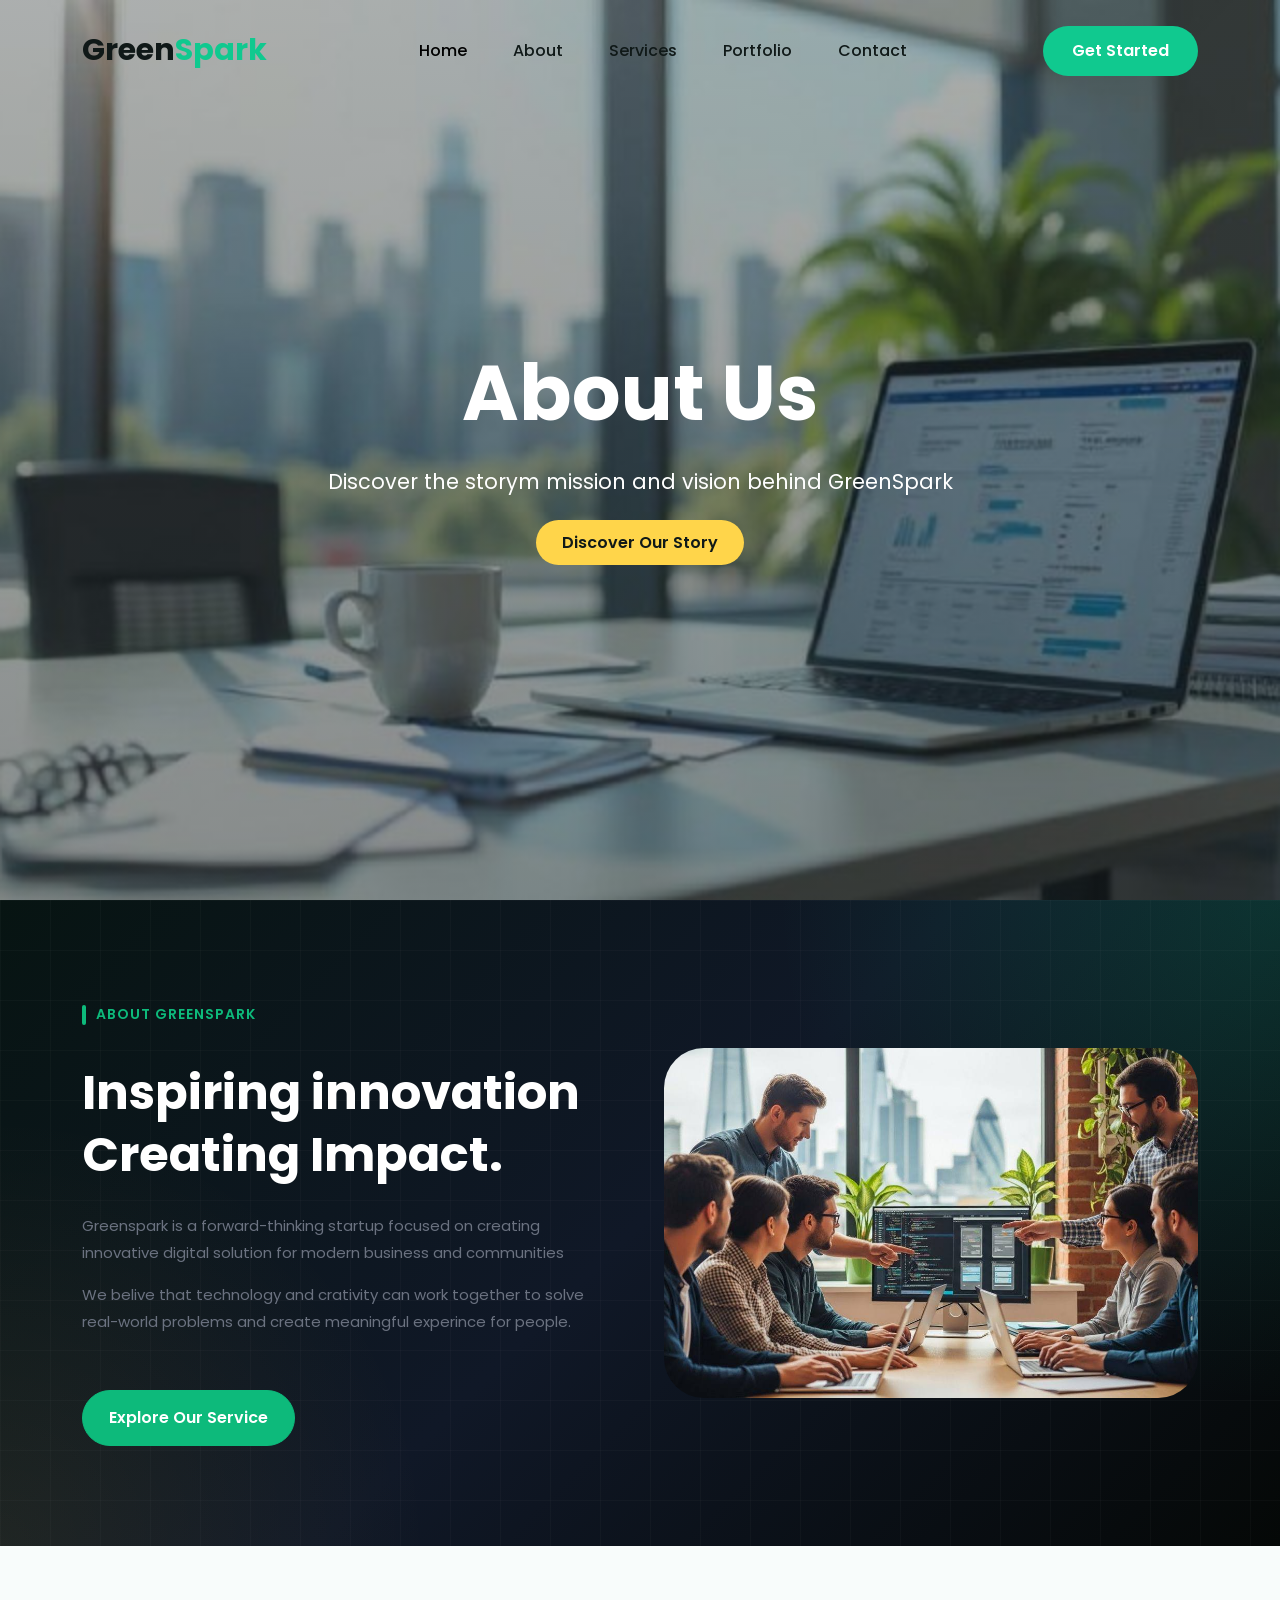
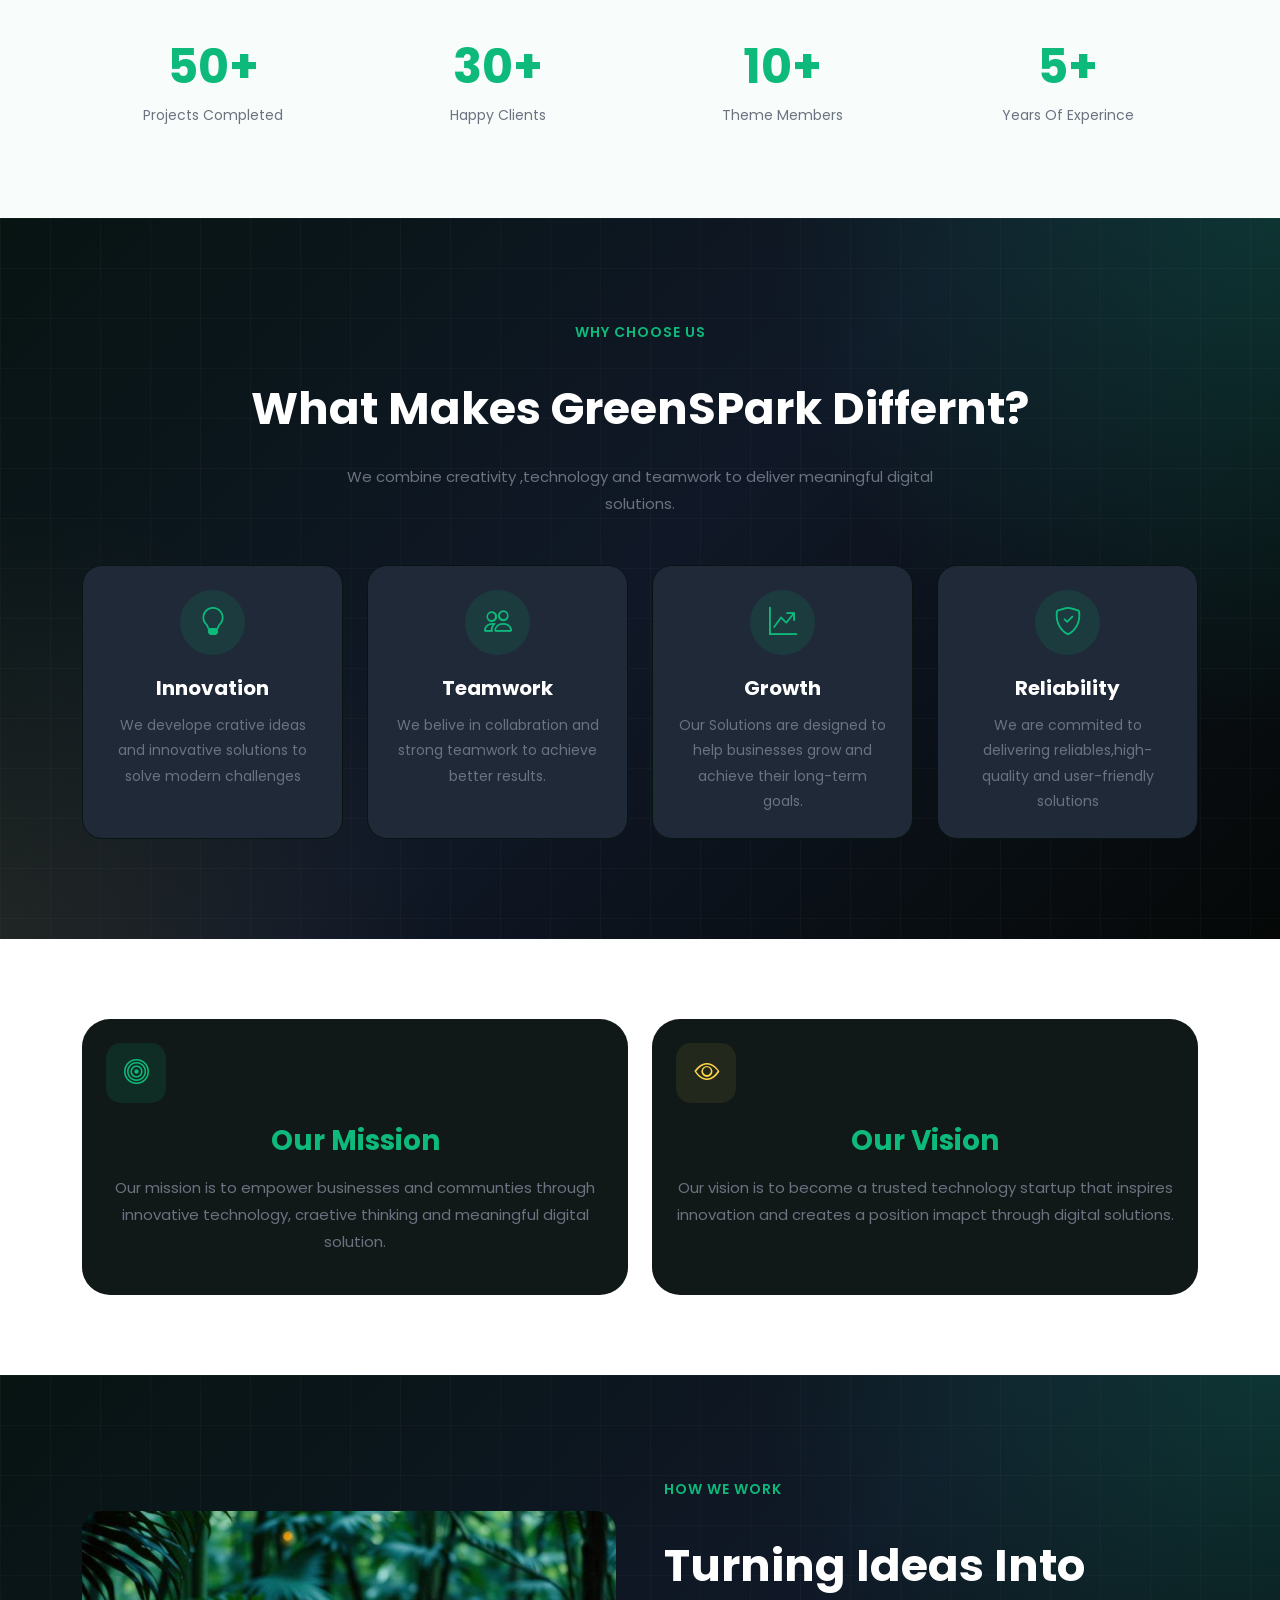
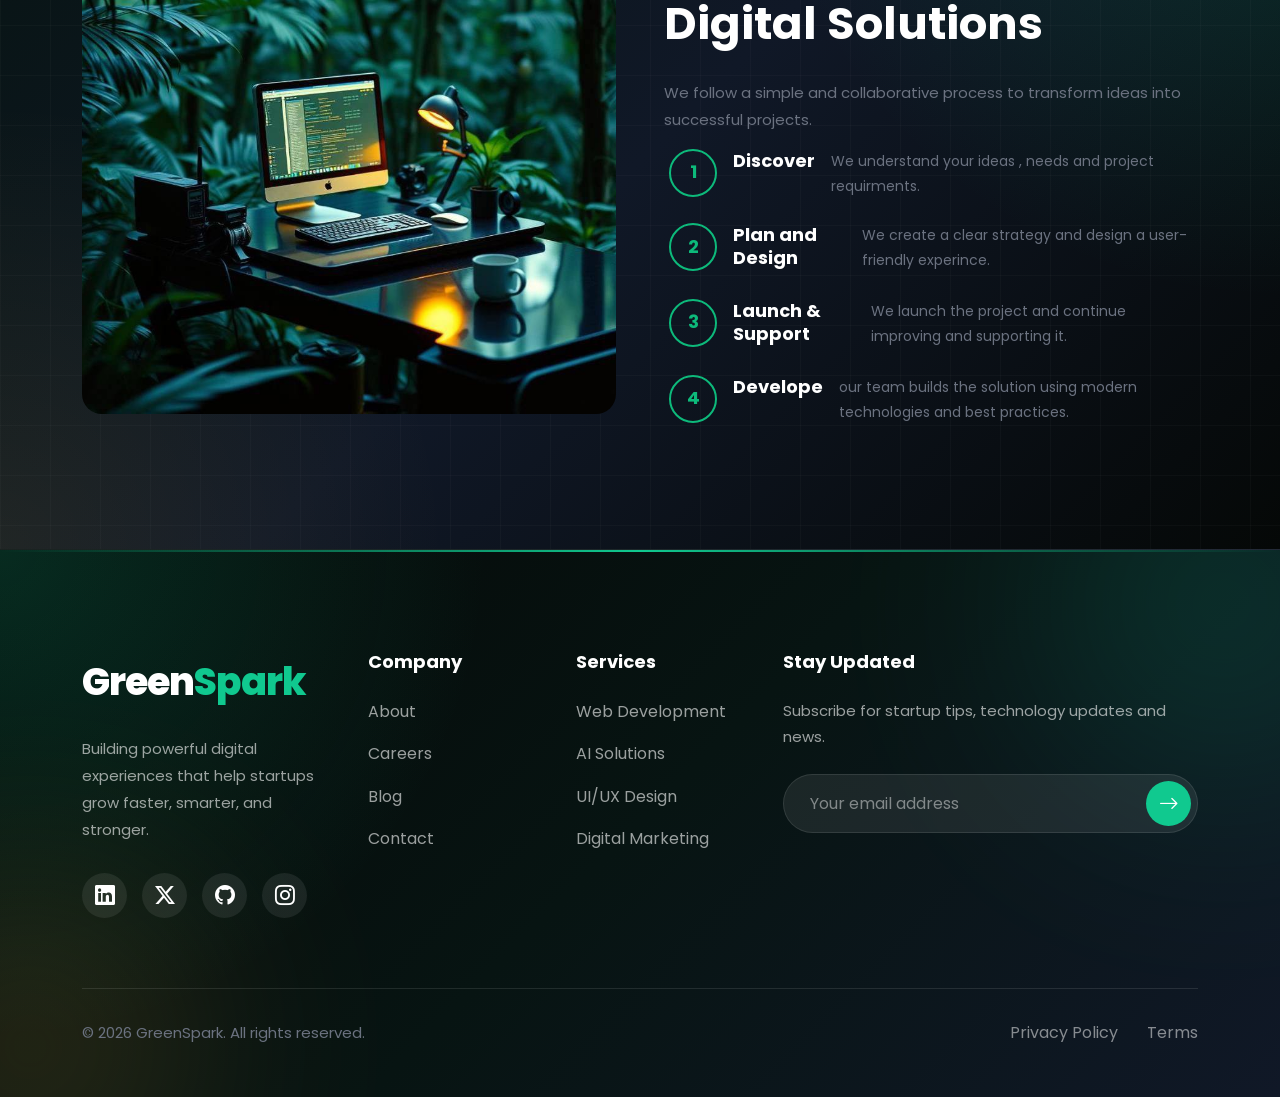
<file: about.html>
<!DOCTYPE html>
<html lang="en">
<head>
    <meta charset="UTF-8">
    <meta name="viewport" content="width=device-width, initial-scale=1.0">
    <title>GreenSpark</title>

    <!-- Bootstrap CSS -->
    <link href="https://cdn.jsdelivr.net/npm/bootstrap@5.3.3/dist/css/bootstrap.min.css" rel="stylesheet" />
    
    <!-- Bootstrap Icons -->
    <link rel="stylesheet" href="https://cdn.jsdelivr.net/npm/bootstrap-icons@1.11.3/font/bootstrap-icons.min.css" />
    
    <!-- Google Font -->
    <link rel="preconnect" href="https://fonts.googleapis.com" />
    <link rel="preconnect" href="https://fonts.gstatic.com" crossorigin />
    
    <link href="https://fonts.googleapis.com/css2?family=Poppins:wght@300;400;500;600;700;800&display=swap"
        rel="stylesheet" />

        <link rel="stylesheet" href="css/style.css" />
        <link rel="stylesheet" href="css/about.css">
</head>
<body>

    <!-- Navbar Start -->
    
    <nav class="navbar navbar-expand-lg fixed-top custom-navbar">
        <div class="container">
            <a class="navbar-brand fw-bold logo" href="#">
                Green<span>Spark</span>
            </a>
    
            <button class="navbar-toggler border-0 shadow-none" type="button" data-bs-toggle="collapse"
                data-bs-target="#navbar">
                <i class="bi bi-list fs-2"></i>
            </button>
    
            <div class="collapse navbar-collapse" id="navbar">
                <ul class="navbar-nav mx-auto">
                    <li class="nav-item">
                        <a class="nav-link active" href="index.html">Home</a>
                    </li>
    
                    <li class="nav-item">
                        <a class="nav-link" href="about.html">About</a>
                    </li>
    
                    <li class="nav-item">
                        <a class="nav-link" href="services.html">Services</a>
                    </li>
    
                    <li class="nav-item">
                        <a class="nav-link" href="portfolio.html">Portfolio</a>
                    </li>
    
                    <li class="nav-item">
                        <a class="nav-link" href="contact.html">Contact</a>
                    </li>
                </ul>
    
                <a href="#" class="btn btn-start"> Get Started </a>
            </div>
        </div>
    </nav>
    <!-- About Hero Section -->
    <section class="about-hero">
        <div class="container text-center">
            <h1>About Us</h1>
            <p>Discover the storym mission and vision behind GreenSpark</p>
            <a href="#" class="btn-secondary">Discover Our Story</a>
        </div>
    </section>
    
    <!-- About GreenSpark -->
    <section class="about-intro py-5">
        <div class="container">
            <div class="row align-items-center g-5">
                <div class="col-lg-6">
                    <span class="section-label">
                        About GreenSpark
                    </span>
                    <h2>
                        Inspiring innovation Creating Impact.
                    </h2>
                    <p>
                        Greenspark is a forward-thinking startup focused on creating innovative digital solution for
                        modern business and communities
                    </p>
    
                    <p>
                        We belive that technology and crativity can work together to solve real-world problems and
                        create meaningful experince for people.
                    </p>
    
                    <a href="services.html" class="btn btn-primary">
                        Explore Our Service
    
                    </a>
                </div>
                <div class="col-lg-6 about-image">
                    <img src="images/about-img.jfif" alt="GreenSpark theme working together" class="img-fluid">
                </div>
    
            </div>
        </div>
    </section>
    
    <!-- Statistics Section -->
    <section class="statistics py-5">
        <div class="container">
            <div class="row text-center g-4">
    
                <!-- Statistics 1 -->
                <div class="col-6 col-lg-3">
                    <div class="stat-item">
                        <h3>
                            50+
                        </h3>
                        <p>
                            Projects Completed
                        </p>
                    </div>
                </div>
    
                <!-- Statistics 2 -->
    
                <div class="col-6 col-lg-3">
                    <div class="stat-item">
                        <h3>
                            30+
                        </h3>
                        <p>
                            Happy Clients
                        </p>
                    </div>
                </div>
    
                <!-- Statistics 3 -->
    
                <div class="col-6 col-lg-3">
                    <div class="stat-item">
                        <h3>
                            10+
                        </h3>
                        <p>
                            Theme Members
                        </p>
                    </div>
                </div>
    
                <!-- Statistics 4 -->
    
                <div class="col-6 col-lg-3">
                    <div class="stat-item">
                        <h3>
                            5+
                        </h3>
                        <p>
                            Years Of Experince
                        </p>
                    </div>
                </div>
    
            </div>
    </section>
    
    <!-- Why Choose us  -->
    
    <section class="why-choose-us py-5">
        <div class="container">
            <div class="text-center mb-5">
                <span class="section-label">
                    Why Choose Us
                </span>
                <h2>
                    What Makes GreenSPark Differnt?
                </h2>
    
                <p>
                    We combine creativity ,technology and teamwork to deliver meaningful digital solutions.
                </p>
    
            </div>
    
            <div class="row g-4">
    
                <!-- Feature 1 -->
                <div class="col-md-6 col-lg-3">
                    <div class="feature-card text-center p-4 h-100">
                        <div class="feature-icon">
                            <i class="bi bi-lightbulb"></i>
                        </div>
                        <h4>
                            Innovation
                        </h4>
                        <p>
                            We develope crative ideas and innovative solutions to solve modern challenges
                        </p>
    
                    </div>
    
                </div>
    
                <!-- Feature 2 -->
                <div class="col-md-6 col-lg-3">
                    <div class="feature-card text-center p-4 h-100">
                        <div class="feature-icon">
                            <i class="bi bi-people"></i>
                        </div>
                        <h4>
                            Teamwork
                        </h4>
                        <p>
                            We belive in collabration and strong teamwork to achieve better results.
                        </p>
    
                    </div>
    
                </div>
    
                <!-- Feature 3 -->
                <div class="col-md-6 col-lg-3">
                    <div class="feature-card text-center p-4 h-100">
                        <div class="feature-icon">
                            <i class="bi bi-graph-up-arrow"></i>
                        </div>
                        <h4>
                            Growth
                        </h4>
                        <p>
                            Our Solutions are designed to help businesses grow and achieve their long-term goals.
                        </p>
    
                    </div>
    
                </div>
    
                <!-- Feature 4 -->
                <div class="col-md-6 col-lg-3">
                    <div class="feature-card text-center p-4 h-100">
                        <div class="feature-icon">
                            <i class="bi bi-shield-check"></i>
                        </div>
                        <h4>
                            Reliability
                        </h4>
                        <p>
                            We are commited to delivering reliables,high-quality and user-friendly solutions
                        </p>
    
                    </div>
    
                </div>
    
            </div>
        </div>
    
    </section>
    
    <!-- Mission & Vission -->
    
    <section class="mission-vision py-5">
        <div class="container">
            <div class="row g-4">
    
                <!-- mission -->
    
                <div class="col-md-6">
                    <div class="mission-card p-4 h-100">
                        <div class="section-icon">
                            <i class="bi bi-bullseye"></i>
                        </div>
                        <h3>
                            Our Mission
                        </h3>
                        <p>
                            Our mission is to empower businesses and communties through innovative technology,
                            craetive thinking and meaningful digital solution.
                        </p>
    
                    </div>
                </div>
    
                <!-- vision -->
    
                <div class="col-md-6">
                    <div class="vision-card p-4 h-100">
                        <div class="section-icon">
                            <i class="bi bi-eye"></i>
                        </div>
                        <h3>
                            Our Vision
                        </h3>
                        <p>
                            Our vision is to become a trusted technology startup that inspires innovation and creates a
                            position imapct through digital solutions.
                        </p>
    
                    </div>
                </div>
    
            </div>
        </div>
    
    </section>
    
    <!-- How we work -->
    <section class="how-it-works py-5">
        <div class="container">
            <div class="row align-items-center g-5">
    
                <!-- Image-->
                <div class="col-lg-6">
                    <img src="images/about2.jfif" alt="GreenSPark team working" class="img-fluid">
                </div>
    
                <!-- Steps -->
    
                <div class="col-lg-6">
                    <span class="section-label">
                        How we work
                    </span>
    
                    <h2>
                        Turning Ideas Into Digital Solutions
                    </h2>
    
                    <p>
                        We follow a simple and collaborative process to transform ideas into successful projects.
                    </p>
    
                    <!-- Step 1 -->
    
                    <div class="work-step d-flex gap-3 mb-4">
                        <div class="step-number">
                            1
                        </div>
    
                        <h5>
                            Discover
                        </h5>
    
                        <p>
                            We understand your ideas , needs and project requirments.
                        </p>
                    </div>
    
                    <!-- Step 2 -->
    
                    <div class="work-step d-flex gap-3 mb-4">
                        <div class="step-number">
                            2
                        </div>
    
                        <h5>
                            Plan and Design
                        </h5>
    
                        <p>
                            We create a clear strategy and design a user-friendly experince.
                        </p>
                    </div>
    
                    <!-- Step 3 -->
    
                    <div class="work-step d-flex gap-3 mb-4">
                        <div class="step-number">
                            3
                        </div>
    
                        <h5>
                            Launch & Support
                        </h5>
    
                        <p>
                            We launch the project and continue improving and supporting it.
                        </p>
                    </div>
    
                    <!-- Step 4 -->
    
                    <div class="work-step d-flex gap-3 mb-4">
                        <div class="step-number">
                            4
                        </div>
    
                        <h5>
                            Develope
                        </h5>
    
                        <p>
                            our team builds the solution using modern technologies and best practices.
                        </p>
                    </div>
    
                </div>
    
            </div>
        </div>
    
    </section>
    <!-- Footer Section   -->
    
    <footer class="footer">
        <!-- Decorative Glow -->
    
        <div class="footer-glow footer-glow-one"></div>
        <div class="footer-glow footer-glow-two"></div>
    
        <div class="container">
            <div class="footer-main">
                <!-- Brand -->
    
                <div class="footer-brand">
                    <a href="#" class="footer-logo"> Green<span>Spark</span> </a>
    
                    <p>
                        Building powerful digital experiences that help startups grow
                        faster, smarter, and stronger.
                    </p>
    
                    <div class="footer-socials">
                        <a href="#">
                            <i class="bi bi-linkedin"></i>
                        </a>
    
                        <a href="#">
                            <i class="bi bi-twitter-x"></i>
                        </a>
    
                        <a href="#">
                            <i class="bi bi-github"></i>
                        </a>
    
                        <a href="#">
                            <i class="bi bi-instagram"></i>
                        </a>
                    </div>
                </div>
    
                <!-- Company -->
    
                <div class="footer-column">
                    <h4>Company</h4>
    
                    <a href="about.html"> About </a>
    
                    <a href="index.html"> Careers </a>
    
                    <a href="portfolio.html"> Blog </a>
    
                    <a href="contact.html"> Contact </a>
                </div>
    
                <!-- Services -->
    
                <div class="footer-column">
                    <h4>Services</h4>
    
                    <a href="#"> Web Development </a>
    
                    <a href="#"> AI Solutions </a>
    
                    <a href="#"> UI/UX Design </a>
    
                    <a href="#"> Digital Marketing </a>
                </div>
    
                <!-- Newsletter -->
    
                <div class="footer-newsletter">
                    <h4>Stay Updated</h4>
    
                    <p>Subscribe for startup tips, technology updates and news.</p>
    
                    <div class="newsletter-box">
                        <input type="email" placeholder="Your email address" />
    
                        <button>
                            <i class="bi bi-arrow-right"></i>
                        </button>
                    </div>
                </div>
            </div>
    
            <!-- Bottom -->
    
            <div class="footer-bottom">
                <p>© 2026 GreenSpark. All rights reserved.</p>
    
                <div>
                    <a href="#"> Privacy Policy </a>
    
                    <a href="#"> Terms </a>
                </div>
            </div>
        </div>
    </footer>
    
    <script src="js/main.js"></script>
    <script src="https://cdn.jsdelivr.net/npm/bootstrap@5.3.3/dist/js/bootstrap.bundle.min.js"></script>

</body>
</html>
</file>
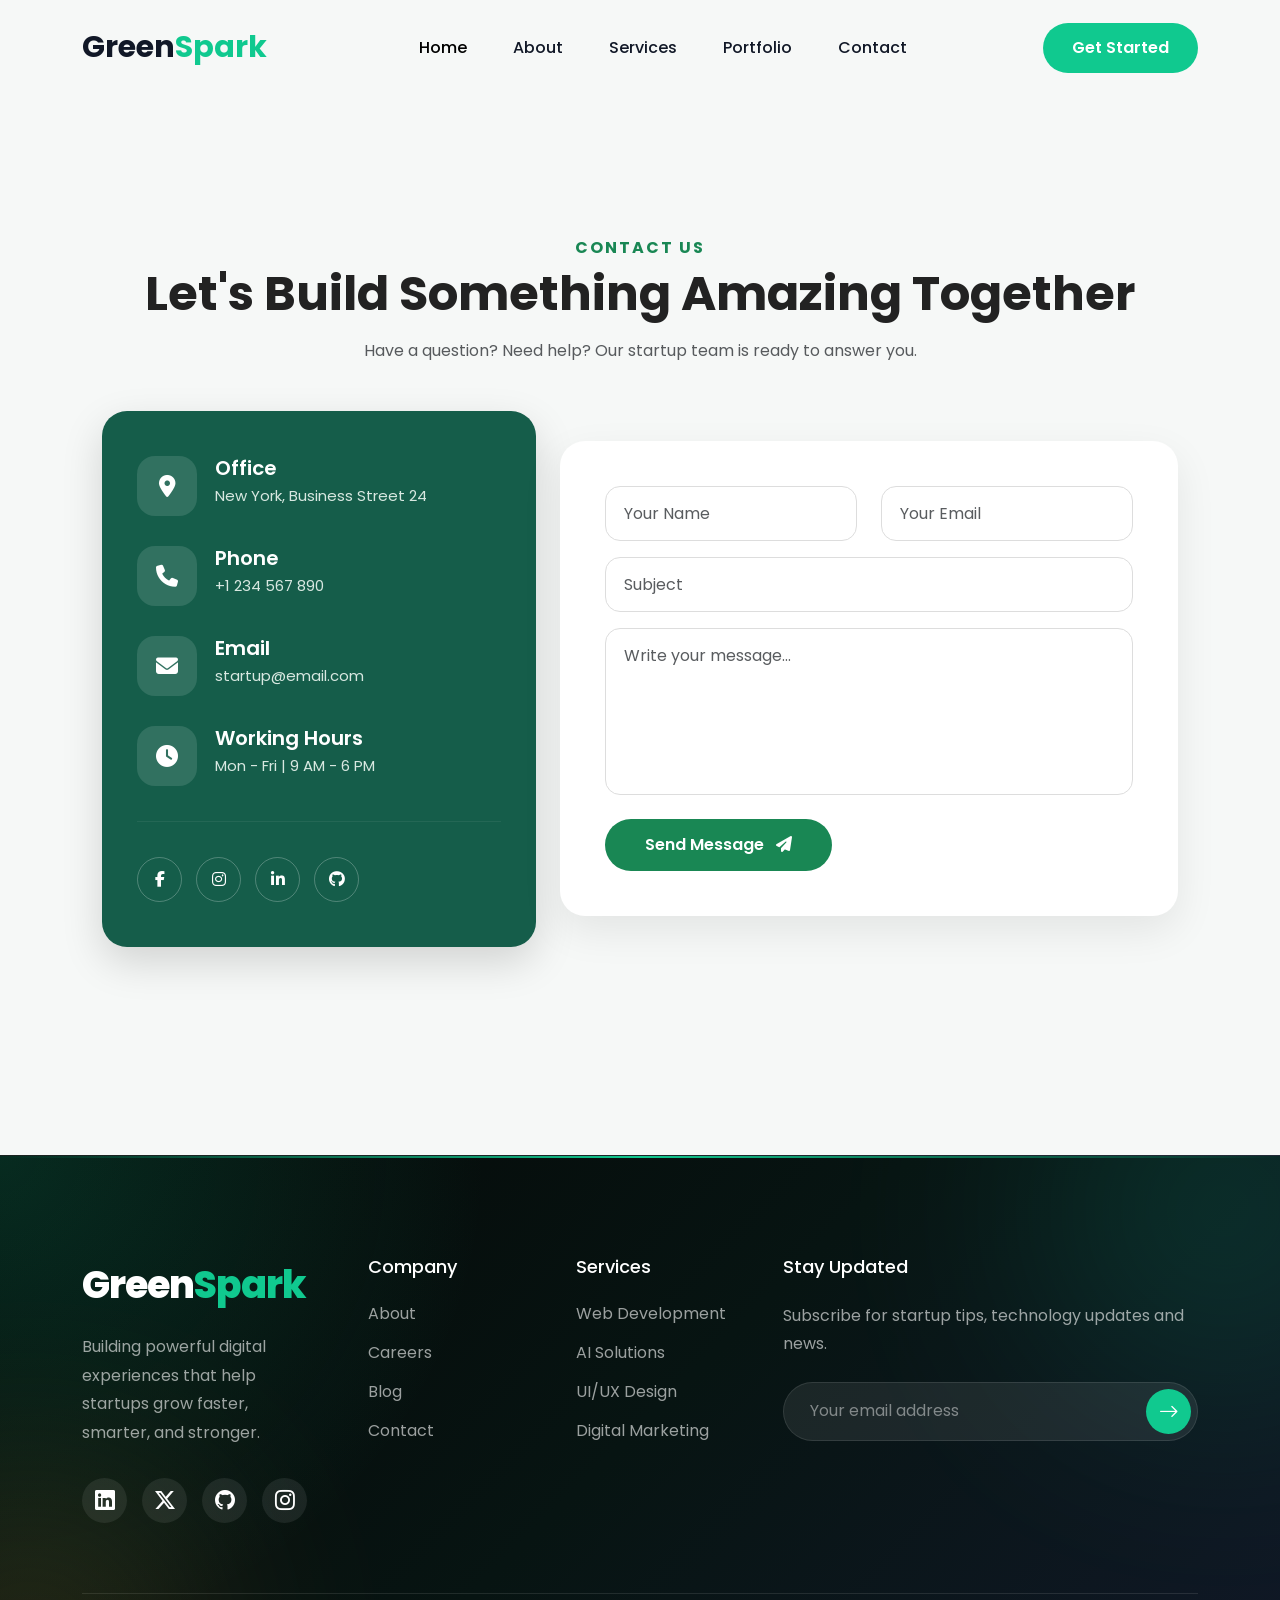
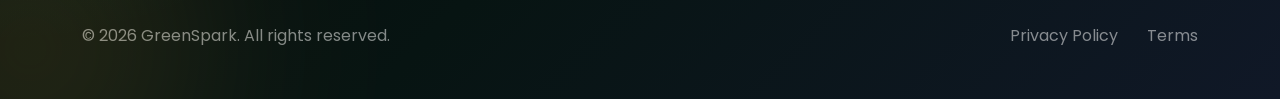
<file: contact.html>
<!DOCTYPE html>
<html lang="en">

<head>
    <meta charset="UTF-8">
    <meta name="viewport" content="width=device-width, initial-scale=1.0">
    <title>GreenSpark</title>

    <!-- Bootstrap Icons -->
    <link rel="stylesheet" href="https://cdn.jsdelivr.net/npm/bootstrap-icons@1.11.3/font/bootstrap-icons.min.css" />
    <!-- Bootstrap -->
    <link href="https://cdn.jsdelivr.net/npm/bootstrap@5.3.3/dist/css/bootstrap.min.css" rel="stylesheet">

    <!-- Font Awesome -->
    <link rel="stylesheet" href="https://cdnjs.cloudflare.com/ajax/libs/font-awesome/6.5.2/css/all.min.css">


    <!-- Google Font -->
    <link rel="preconnect" href="https://fonts.googleapis.com" />
    <link rel="preconnect" href="https://fonts.gstatic.com" crossorigin />

    <link href="https://fonts.googleapis.com/css2?family=Poppins:wght@300;400;500;600;700;800&display=swap"
        rel="stylesheet" />

    <!-- AOS -->
    <link href="https://unpkg.com/aos@2.3.4/dist/aos.css" rel="stylesheet" />

    <link rel="stylesheet" href="css/style.css" />
    <link rel="stylesheet" href="css/" />
    <link rel="stylesheet" href="css/" />
</head>
<style>
    /* Google Font */
    @import url('https://fonts.googleapis.com/css2?family=Poppins:wght@300;400;500;600;700;800&display=swap');

    * {
        margin: 0;
        padding: 0;
        box-sizing: border-box;
        font-family: 'Poppins', sans-serif;
    }

    body {
        background: #f6f8f7;
        padding-top: 30px;
    }

    /* Section */

    .contact-section {
        padding: 90px ;
        margin-top: 10em;
        margin-bottom: 10em;
    }

    /* Left Card */

    .info-card {
        background: #155d4a;
        color: #fff;
        padding: 45px 35px;
        border-radius: 25px;
        height: 100%;
        box-shadow: 0 15px 40px rgba(0, 0, 0, .15);
    }

    .info-box {
        display: flex;
        align-items: flex-start;
        margin-bottom: 30px;
    }

    .icon {
        width: 60px;
        height: 60px;
        border-radius: 18px;
        background: rgba(255, 255, 255, .12);
        display: flex;
        justify-content: center;
        align-items: center;
        font-size: 22px;
        margin-right: 18px;
        transition: .4s;
    }

    .info-box:hover .icon {
        background: #fff;
        color: #155d4a;
        transform: scale(1.1);
    }

    .info-box h5 {
        margin-bottom: 5px;
        font-weight: 600;
    }

    .info-box p {
        margin: 0;
        color: #d8e8e1;
        font-size: 15px;
    }

    /* Social */

    .socials {
        margin-top: 30px;
    }

    .socials a {
        width: 45px;
        height: 45px;
        display: inline-flex;
        justify-content: center;
        align-items: center;
        text-decoration: none;
        color: white;
        border: 1px solid rgba(255, 255, 255, .25);
        border-radius: 50%;
        margin-right: 10px;
        transition: .4s;
    }

    .socials a:hover {
        background: #fff;
        color: #155d4a;
        transform: translateY(-5px);
    }

    /* Right Card */

    .contact-card {
        background: #fff;
        padding: 45px;
        border-radius: 25px;
        box-shadow: 0 15px 40px rgba(0, 0, 0, .08);
    }

    /* Inputs */

    .custom-input {
        height: 55px;
        border-radius: 15px;
        border: 1px solid #ddd;
        padding-left: 18px;
        transition: .3s;
        box-shadow: none;
    }

    textarea.custom-input {
        height: auto;
        resize: none;
        padding-top: 15px;
    }

    .custom-input:focus {
        border-color: #198754;
        box-shadow: 0 0 0 .18rem rgba(25, 135, 84, .15);
    }

    /* Button */

    .send-btn {
        background: #198754;
        color: #fff;
        padding: 14px 40px;
        border-radius: 40px;
        font-weight: 600;
        transition: .35s;
        border: none;
    }

    .send-btn:hover {
        background: #146c43;
        transform: translateY(-3px);
        box-shadow: 0 12px 25px rgba(25, 135, 84, .35);
        color: #fff;
    }

    /* Title */

    h6 {
        letter-spacing: 2px;
    }

    .display-5 {
        color: #222;
    }

    /* Divider */

    hr {
        border-color: rgba(255, 255, 255, .25);
        margin: 35px 0;
    }

    /* Responsive */

    @media(max-width:991px) {

        .info-card {
            margin-bottom: 30px;
        }

        .contact-card {
            padding: 35px;
        }

    }

    @media(max-width:767px) {

        .contact-section {
            padding: 60px 15px;
        }

        .contact-card {
            padding: 25px;
        }

        .info-card {
            padding: 30px 25px;
        }

        .display-5 {
            font-size: 2rem;
        }

        .send-btn {
            width: 100%;
        }

        .info-box {
            flex-direction: row;
        }

    }

    @media(max-width:480px) {

        .display-5 {
            font-size: 1.7rem;
        }

        .icon {
            width: 50px;
            height: 50px;
            font-size: 18px;
        }

        .custom-input {
            height: 50px;
        }

        .socials a {
            width: 40px;
            height: 40px;
        }

    }
</style>

<body>

    <!-- Navbar Start -->

    <nav class="navbar navbar-expand-lg fixed-top custom-navbar">
        <div class="container">
            <a class="navbar-brand fw-bold logo" href="#">
                Green<span>Spark</span>
            </a>

            <button class="navbar-toggler border-0 shadow-none" type="button" data-bs-toggle="collapse"
                data-bs-target="#navbar">
                <i class="bi bi-list fs-2"></i>
            </button>

            <div class="collapse navbar-collapse" id="navbar">
                <ul class="navbar-nav mx-auto">
                    <li class="nav-item">
                        <a class="nav-link active" href="index.html">Home</a>
                    </li>

                    <li class="nav-item">
                        <a class="nav-link" href="about.html">About</a>
                    </li>

                    <li class="nav-item">
                        <a class="nav-link" href="services.html">Services</a>
                    </li>

                    <li class="nav-item">
                        <a class="nav-link" href="portfolio.html">Portfolio</a>
                    </li>

                    <li class="nav-item">
                        <a class="nav-link" href="contact.html">Contact</a>
                    </li>
                </ul>

                <a href="#" class="btn btn-start"> Get Started </a>
            </div>
        </div>
    </nav>



    <section class="contact-section py-5">

        <div class="container">

            <div class="text-center mb-5">

                <h6 class="text-success fw-bold">
                    CONTACT US
                </h6>

                <h2 class="fw-bold display-5">
                    Let's Build Something Amazing Together
                </h2>

                <p class="text-muted mt-3">
                    Have a question? Need help? Our startup team is ready to answer you.
                </p>

            </div>

            <div class="row g-4 align-items-center">

                <!-- Left -->

                <div class="col-lg-5">

                    <div class="info-card">

                        <div class="info-box">

                            <div class="icon">
                                <i class="fa-solid fa-location-dot"></i>
                            </div>

                            <div>
                                <h5>Office</h5>
                                <p>New York, Business Street 24</p>
                            </div>

                        </div>

                        <div class="info-box">

                            <div class="icon">
                                <i class="fa-solid fa-phone"></i>
                            </div>

                            <div>
                                <h5>Phone</h5>
                                <p>+1 234 567 890</p>
                            </div>

                        </div>

                        <div class="info-box">

                            <div class="icon">
                                <i class="fa-solid fa-envelope"></i>
                            </div>

                            <div>
                                <h5>Email</h5>
                                <p>startup@email.com</p>
                            </div>

                        </div>

                        <div class="info-box">

                            <div class="icon">
                                <i class="fa-solid fa-clock"></i>
                            </div>

                            <div>
                                <h5>Working Hours</h5>
                                <p>Mon - Fri | 9 AM - 6 PM</p>
                            </div>

                        </div>

                        <hr>

                        <div class="socials">

                            <a href="#"><i class="fab fa-facebook-f"></i></a>

                            <a href="#"><i class="fab fa-instagram"></i></a>

                            <a href="#"><i class="fab fa-linkedin-in"></i></a>

                            <a href="#"><i class="fab fa-github"></i></a>

                        </div>

                    </div>

                </div>

                <!-- Right -->

                <div class="col-lg-7">

                    <div class="contact-card">

                        <form>

                            <div class="row">

                                <div class="col-md-6 mb-3">

                                    <input type="text" class="form-control custom-input" placeholder="Your Name">

                                </div>

                                <div class="col-md-6 mb-3">

                                    <input type="email" class="form-control custom-input" placeholder="Your Email">

                                </div>

                            </div>

                            <div class="mb-3">

                                <input type="text" class="form-control custom-input" placeholder="Subject">

                            </div>

                            <div class="mb-4">

                                <textarea rows="6" class="form-control custom-input"
                                    placeholder="Write your message..."></textarea>

                            </div>

                            <button class="btn send-btn">

                                Send Message

                                <i class="fa-solid fa-paper-plane ms-2"></i>

                            </button>

                        </form>

                    </div>

                </div>

            </div>

        </div>

    </section>

    <!-- Footer Section   -->

    <footer class="footer">
        <!-- Decorative Glow -->

        <div class="footer-glow footer-glow-one"></div>
        <div class="footer-glow footer-glow-two"></div>

        <div class="container">
            <div class="footer-main">
                <!-- Brand -->

                <div class="footer-brand">
                    <a href="#" class="footer-logo"> Green<span>Spark</span> </a>

                    <p>
                        Building powerful digital experiences that help startups grow
                        faster, smarter, and stronger.
                    </p>

                    <div class="footer-socials">
                        <a href="#">
                            <i class="bi bi-linkedin"></i>
                        </a>

                        <a href="#">
                            <i class="bi bi-twitter-x"></i>
                        </a>

                        <a href="#">
                            <i class="bi bi-github"></i>
                        </a>

                        <a href="#">
                            <i class="bi bi-instagram"></i>
                        </a>
                    </div>
                </div>

                <!-- Company -->

                <div class="footer-column">
                    <h4>Company</h4>

                    <a href="about.html"> About </a>

                    <a href="index.html"> Careers </a>

                    <a href="portfolio.html"> Blog </a>

                    <a href="contact.html"> Contact </a>
                </div>

                <!-- Services -->

                <div class="footer-column">
                    <h4>Services</h4>

                    <a href="#"> Web Development </a>

                    <a href="#"> AI Solutions </a>

                    <a href="#"> UI/UX Design </a>

                    <a href="#"> Digital Marketing </a>
                </div>

                <!-- Newsletter -->

                <div class="footer-newsletter">
                    <h4>Stay Updated</h4>

                    <p>Subscribe for startup tips, technology updates and news.</p>

                    <div class="newsletter-box">
                        <input type="email" placeholder="Your email address" />

                        <button>
                            <i class="bi bi-arrow-right"></i>
                        </button>
                    </div>
                </div>
            </div>

            <!-- Bottom -->

            <div class="footer-bottom">
                <p>© 2026 GreenSpark. All rights reserved.</p>

                <div>
                    <a href="#"> Privacy Policy </a>

                    <a href="#"> Terms </a>
                </div>
            </div>
        </div>
    </footer>

    <script src="https://cdn.jsdelivr.net/npm/bootstrap@5.3.3/dist/js/bootstrap.bundle.min.js"></script>

    <script src="https://unpkg.com/aos@2.3.4/dist/aos.js"></script>

    <script src="js/main.js"></script>

    <script src="https://cdn.jsdelivr.net/npm/bootstrap@5.3.3/dist/js/bootstrap.bundle.min.js"></script>




</body>

</html>
</file>
<file: css/style.css>
:root{

--primary:#0DBA7B;
--primary-dark:#0A8A5A;
--secondary:#FFD54A;

--dark:#101918;

--dark-2:#1F2937;

--light:#F8FCFB;

--white:#FFFFFF;

--text:#6B7280;

--border:#E5E7EB;

--shadow:0 15px 40px rgba(0,0,0,.08);

--radius:20px;

--transition:.35s ease;
--color: rgb(246, 251, 250)


}


*{
margin:0;
padding:0;
box-sizing:border-box;
font-family:'Poppins',sans-serif;
}

:root{

--green:#10C98F;
--yellow:#FFD34E;
--dark:#111827;
--gray:#6B7280;
--light:#F7FBFA;
--white:#fff;
--shadow:0 15px 40px rgba(0,0,0,.08);

}

body{

background:var(--light);

overflow-x:hidden;

}

.custom-navbar{

padding:20px 0;

transition:.4s;

}

.nav-scroll{

background:white;

box-shadow:var(--shadow);

padding:15px 0;

}

.logo{

font-size:30px;

color:var(--dark);

}

.logo span{

color:var(--green);

}

.nav-link{

margin:0 15px;

font-weight:500;

color:var(--dark);

transition:.3s;

}

.nav-link:hover{

color:var(--green);

}

.btn-start{

background:var(--green);

color:white;

padding:12px 28px;

border-radius:50px;

font-weight:600;

}

.btn-start:hover{

background:#0da776;

color:white;

transform:translateY(-3px);

}

.hero{

position:relative;

padding-top:70px;

}

.hero-tag{

display:inline-block;

padding:10px 20px;

background:white;

border-radius:50px;

box-shadow:var(--shadow);

font-size:14px;

font-weight:600;

}

.hero-title{

font-size:65px;

font-weight:800;

line-height:1.2;

color:var(--dark);

}

.hero-title span{

color:var(--green);

}

.hero-text{

font-size:18px;

color:var(--gray);

max-width:520px;

line-height:1.8;

}

.hero-btn{

background:var(--green);

color:white;

padding:15px 35px;

border-radius:50px;

font-weight:600;

margin-right:15px;

}

.hero-btn:hover{

background:#0da776;

color:white;

transform:translateY(-4px);

}

.hero-outline{

border:2px solid var(--green);

padding:15px 30px;

border-radius:50px;

color:var(--green);

font-weight:600;

}

.hero-outline:hover{

background:var(--green);

color:white;

}

.dashboard{

height: 550px;

position:relative;

}

.main-circle{

width:380px;

height:380px;

background:linear-gradient(135deg,#10C98F,#00A86B);

border-radius:50%;

position:absolute;

right:20px;

top:80px;

opacity:.15;
z-index: -1;

}

.card-one{

position:absolute;

top:40px;

left:20px;

background:white;

padding:30px;

border-radius:20px;

box-shadow:var(--shadow);

width:250px;

}

.card-two{

position:absolute;

right:0;

top:220px;

background:white;

padding:30px;

width:220px;

border-radius:20px;

box-shadow:var(--shadow);

text-align:center;

}

.card-three{

position:absolute;

bottom:40px;

left:70px;

background:white;

padding:30px;

border-radius:20px;

width:200px;

box-shadow:var(--shadow);

}

.card-two i{

font-size:40px;

color:var(--green);

margin-bottom:15px;

}

/* ----------   animations  -------- */


.floating{
animation:float1 4s ease-in-out infinite;
}

.floating2{
animation:float2 5s ease-in-out infinite;
}

.floating3{
animation:float3 6s ease-in-out infinite;
}

@keyframes float1{
0%,100%{transform:translateY(0);}
50%{transform:translateY(-20px);}
}

@keyframes float2{
0%,100%{transform:translateY(0);}
50%{transform:translateY(20px);}
}

@keyframes float3{
0%,100%{transform:translateY(0);}
50%{transform:translateY(-15px);}
}


/* ---   Companies  --- */

.company-title{
font-weight:600;
color:var(--gray);
}

.company-wrapper{
overflow:hidden;
}

.company-track{
display:flex;
gap:70px;
animation:scrollLogo 20s linear infinite;
}

.company-track img{
height:40px;
opacity:.7;
transition:.3s;
}

.company-track img:hover{
opacity:1;
transform:scale(1.1);
}

@keyframes scrollLogo{
0%{
transform:translateX(0);
}
100%{
transform:translateX(-50%);
}
}

/* ----   Stats  ---- */

.stats{
padding:80px 0;
}

.stat-card{

background:white;

padding:40px;

text-align:center;

border-radius:20px;

box-shadow:var(--shadow);

transition:.4s;

}

.stat-card:hover{

transform:translateY(-10px);

}

.stat-card h2{

font-size:50px;

color:var(--green);

font-weight:700;

}

.stat-card p{

margin-top:10px;

color:var(--gray);

}

/*  ----  Section Title  ---- */

.section-tag{

display:inline-block;

padding:10px 20px;

background:#eafaf5;

color:var(--green);

border-radius:50px;

font-weight:600;

}

.section-title{

font-size:45px;

font-weight:700;

color:var(--green);

}


/*  --- Why Choose Us -----*/

.why-us{


padding:160px 0;

background:
radial-gradient(circle at top left, rgba(16,201,143,.18), transparent 35%),
radial-gradient(circle at bottom right, rgba(255,213,78,.12), transparent 30%),
linear-gradient(135deg,#071412,#101827,#050807);

position:relative;

overflow:hidden;

}


/* Background glowing circles */

.why-us::before{

content:"";

position:absolute;

width:400px;
height:400px;

background:#10C98F;

filter:blur(150px);

opacity:.15;

top:-150px;
right:-100px;

}


.why-us::after{

content:"";

position:absolute;

width:300px;
height:300px;

background:#FFD34E;

filter:blur(140px);

opacity:.1;

bottom:-100px;
left:-100px;

}



.why-us .section-tag{

background:rgba(16,201,143,.15);

color:#10C98F;

border:1px solid rgba(16,201,143,.3);

}



.why-us .section-title{

color:white;

}



/* Cards */


.why-card{

background:

linear-gradient(
145deg,
rgba(255,255,255,.12),
rgba(255,255,255,.05)
);


border:1px solid rgba(255,255,255,.12);


backdrop-filter:blur(15px);


padding:45px 30px;


border-radius:28px;


text-align:center;


transition:.5s;


height:100%;


position:relative;


overflow:hidden;


}



/* Card glow hover */


.why-card::before{

content:"";

position:absolute;

width:120px;
height:120px;

background:#10C98F;

filter:blur(70px);

opacity:0;

transition:.5s;

top:-50px;
right:-50px;

}



.why-card:hover::before{

opacity:.5;

}



.why-card:hover{

transform:translateY(-15px);

border-color:#10C98F;

box-shadow:

0 25px 60px rgba(16,201,143,.25);

}





.icon-box{

width:75px;

height:75px;

margin:auto;


border-radius:22px;


background:

linear-gradient(
135deg,
#10C98F,
#0b8f67
);


display:flex;

justify-content:center;

align-items:center;


margin-bottom:30px;


box-shadow:

0 10px 30px rgba(16, 201, 143, 0.349);


}



.icon-box i{

color:white;

font-size:32px;

}



.why-card h4{

color:white;

font-weight:700;

margin-bottom:15px;

}



.why-card p{

color:rgba(255,255,255,.65);

line-height:1.8;

}


/*  ----  SVG WAVES   ---- */


.wave{

position:absolute;

left:0;

width:100%;

overflow:hidden;

line-height:0;

z-index:2;

}



.wave svg{

position:relative;

display:block;

width:calc(100% + 1.3px);

height:160px;

}



.wave path{

fill:#F7FBFA;

}



.wave-top,
.wave-bottom{
    position:absolute;
    left:0;
    width:100%;
    line-height:0;
    overflow:hidden;
}

.wave-top{
    top:-1px;
}

.wave-bottom{
    bottom:-1px;
}

.wave-top svg,
.wave-bottom svg{
    display:block;
    width:100%;
    height:130px;
}

.wave-top path,
.wave-bottom path{
    fill:#F8FCFB;
}

/* top wave */

.wave-top{
    position:absolute;
    top:0;
    left:0;
    width:100%;
    height:120px;
    background:#F8FCFB;

    mask:url("data:image/svg+xml,%3Csvg xmlns='http://www.w3.org/2000/svg' viewBox='0 0 1440 120'%3E%3Cpath d='M0,60 C300,120 500,0 720,60 C950,120 1180,0 1440,60 L1440,0 L0,0 Z' fill='black'/%3E%3C/svg%3E")
    center/cover no-repeat;
}


.Butt-Wave{
    padding-bottom: 120px;
}


/* ----  Process Section  ---- */


.process-section{

padding:100px 0;

background: #F8FCFB;

}


.section-description{

max-width:600px;

margin:auto;

color:var(--gray);

line-height:1.8;

}



.process-card{


background:var(--light);

padding:40px 30px;

border-radius:25px;

height:100%;

position:relative;

overflow:hidden;

transition:.4s;

}


.process-card:hover{

transform:translateY(-12px);

background:white;

box-shadow:var(--shadow);

}



.process-number{


position:absolute;

right:25px;

top:20px;

font-size:50px;

font-weight:800;

color:rgba(16,201,143,.15);


}



.process-card i{


font-size:45px;

color:var(--green);

margin-bottom:25px;

display:block;


}



.process-card h4{


font-weight:700;

margin-bottom:15px;


}



.process-card p{


color:var(--gray);

line-height:1.8;


}

.process-card{

animation:fadeUp .8s ease forwards;

}


@keyframes fadeUp{


from{

opacity:0;

transform:translateY(40px);

}


to{

opacity:1;

transform:translateY(0);

}


}

/* --  Startup Growth Features   ---- */

.growth-section{

    position:relative;
    overflow:hidden;

    padding:140px 0;

    background:
    radial-gradient(circle at top right,
    rgba(16,201,143,.18),
    transparent 35%),

    radial-gradient(circle at bottom left,
    rgba(255,211,78,.08),
    transparent 30%),

    linear-gradient(
    135deg,
    #071412,
    #101827,
    #050807);

}

.growth-section{
    background-image:
        linear-gradient(rgba(255,255,255,.025) 1px, transparent 1px),
        linear-gradient(90deg, rgba(255,255,255,.025) 1px, transparent 1px),
        radial-gradient(circle at top right, rgba(16,201,143,.18), transparent 35%),
        radial-gradient(circle at bottom left, rgba(255,211,78,.08), transparent 30%),
        linear-gradient(135deg,#071412,#101827,#050807);

    background-size:
        50px 50px,
        50px 50px,
        auto,
        auto,
        auto;
}


/* Decorative Glow */

.growth-section::before{

    content:"";

    position:absolute;

    width:450px;
    height:450px;

    background:#10C98F;

    border-radius:50%;

    filter:blur(180px);

    opacity:.12;

    top:-150px;
    right:-100px;

}

.growth-section::after{

    content:"";

    position:absolute;

    width:350px;
    height:350px;

    background:#FFD34E;

    border-radius:50%;

    filter:blur(150px);

    opacity:.08;

    bottom:-120px;
    left:-120px;

}


/* Heading */

.section-heading{

    margin-bottom:70px;

}

.section-subtitle{

    color:rgba(255,255,255,.65);

    max-width:700px;

    margin:auto;

    line-height:1.9;

    margin-top:18px;

}


/* ---   Bento Grid   ----- */

.growth-grid{

    display:grid;

    grid-template-columns:
    repeat(3,1fr);

    gap:28px;

}


/* Large Card */

.large{

    grid-column:span 2;

    min-height:330px;

}


/* Wide Card */

.wide{

    grid-column:span 2;

}


/*  ----    Cards  ------   */

.growth-card{

    position:relative;

    overflow:hidden;

    padding:42px;

    border-radius:30px;

    background:

    linear-gradient(
    145deg,
    rgba(255,255,255,.10),
    rgba(255,255,255,.04));

    border:

    1px solid rgba(255,255,255,.08);

    backdrop-filter:blur(16px);

    transition:.45s ease;

}


/* Green Glow */

.growth-card::before{

    content:"";

    position:absolute;

    width:180px;
    height:180px;

    background:#10C98F;

    border-radius:50%;

    filter:blur(80px);

    opacity:0;

    transition:.45s;

    top:-80px;
    right:-80px;

}


/* Border Animation */

.growth-card::after{

    content:"";

    position:absolute;

    inset:0;

    border-radius:30px;

    padding:1px;

    background:

    linear-gradient(
    135deg,
    transparent,
    rgba(16,201,143,.8),
    transparent);

    -webkit-mask:
    linear-gradient(#fff 0 0) content-box,
    linear-gradient(#fff 0 0);

    -webkit-mask-composite:xor;

            mask-composite:exclude;

    opacity:0;

    transition:.45s;

}


/* Hover */

.growth-card:hover{

    transform:

    translateY(-12px);

    box-shadow:

    0 25px 60px rgba(16,201,143,.18);

}

.growth-card:hover::before{

    opacity:.45;

}

.growth-card:hover::after{

    opacity:1;

}


/* ----  Icon   ----- */

.card-icon{

    width:74px;
    height:74px;

    border-radius:22px;

    display:flex;

    align-items:center;

    justify-content:center;

    margin-bottom:30px;

    background:

    linear-gradient(
    135deg,
    #10C98F,
    #087454);

    box-shadow:

    0 15px 35px rgba(16,201,143,.35);

    transition:.45s;

}

.card-icon i{

    color:#fff;

    font-size:34px;

}

.growth-card:hover .card-icon{

    transform:

    rotate(-8deg)
    scale(1.08);

}


/* ---  Typography  ----- */

.growth-card h3{

    color:#fff;

    font-weight:700;

    margin-bottom:18px;

    font-size:1.45rem;

}

.growth-card p{

    color:rgba(255,255,255,.68);

    line-height:1.9;

}


/*  ---- Responsive  ---- */

@media(max-width:991px){

.growth-grid{

grid-template-columns:
repeat(2,1fr);

}

.large,
.wide{

grid-column:span 2;

}

}


@media(max-width:768px){

.growth-grid{

grid-template-columns:1fr;

}

.large,
.wide{

grid-column:span 1;

min-height:auto;

}

.growth-card{

padding:32px;

}

}


/*  ---- Testimonials  ----   */

.testimonials-section{

    position:relative;

    overflow:hidden;

    padding:140px 0;

    background:
    radial-gradient(circle at top left,
    rgba(16,201,143,.15),
    transparent 35%),

    radial-gradient(circle at bottom right,
    rgba(255,211,78,.08),
    transparent 30%),

    linear-gradient(
    135deg,
    #050807,
    #101827,
    #071412);

}

/* Decorative Glow */

.testimonials-section::before{

    content:"";

    position:absolute;

    width:420px;
    height:420px;

    background:#10C98F;

    border-radius:50%;

    filter:blur(180px);

    opacity:.12;

    left:-120px;
    top:-100px;

}

.testimonials-section::after{

    content:"";

    position:absolute;

    width:320px;
    height:320px;

    background:#FFD34E;

    border-radius:50%;

    filter:blur(150px);

    opacity:.08;

    right:-120px;
    bottom:-120px;

}

/* Card */

.testimonial-card{

    position:relative;

    height:100%;

    padding:40px;

    border-radius:30px;

    overflow:hidden;

    backdrop-filter:blur(16px);

    border:1px solid rgba(255,255,255,.08);

    background:

    linear-gradient(
    145deg,
    rgba(255,255,255,.10),
    rgba(255,255,255,.04));

    transition:.45s;

}

/* Featured Card */

.featured{

    transform:scale(1.05);

    border-color:#10C98F;

    box-shadow:
    0 25px 60px rgba(16,201,143,.18);

}

/* Hover */

.testimonial-card:hover{

    transform:translateY(-12px);

    box-shadow:
    0 20px 50px rgba(16,201,143,.20);

}

.featured:hover{

    transform:translateY(-12px) scale(1.05);

}

/* Quote */

.quote-icon{

    width:60px;
    height:60px;

    border-radius:18px;

    display:flex;

    justify-content:center;

    align-items:center;

    margin-bottom:25px;

    background:

    linear-gradient(
    135deg,
    #10C98F,
    #087454);

}

.quote-icon i{

    color:white;

    font-size:28px;

}

/* Stars */

.stars{

    margin-bottom:25px;

}

.stars i{

    color:#FFD34E;

    margin-right:3px;

}

/* Text */

.testimonial-text{

    color:rgba(255,255,255,.70);

    line-height:1.9;

    margin-bottom:35px;

}

/* Client */

.client{

    display:flex;

    align-items:center;

    gap:18px;

}

.client img{

    width:65px;
    height:65px;

    border-radius:50%;

    border:3px solid #10C98F;

    object-fit:cover;

}

.client h5{

    color:white;

    margin:0;

    font-size:18px;

}

.client span{

    color:rgba(255,255,255,.55);

    font-size:14px;

}

/* Responsive */

@media(max-width:991px){

.featured{

    transform:none;

}

.featured:hover{

    transform:translateY(-12px);

}

}


/*   FAQ SECTION   */


.faq-section{

    position:relative;

    padding:170px 0 130px;

    overflow:hidden;

    background:#ffffff;

}



/* Wave    */


.faq-wave{

    position:absolute;

    top:-1px;

    left:0;

    width:100%;

}



.faq-wave svg{

    width:100%;

    height:120px;

    display:block;

}



.faq-wave path{

    fill:#071412;

}





/*  Header    */


.faq-header{

    margin-bottom:70px;

}



.faq-tag{


    display:inline-block;


    padding:8px 22px;


    border-radius:50px;


    background:

    rgba(16,201,143,.12);


    color:#10C98F;


    border:

    1px solid rgba(16,201,143,.25);


    font-weight:700;


}




.faq-header h2{


    margin-top:25px;


    font-size:3rem;


    line-height:1.2;


    font-weight:800;


    color:#071412;


}




.faq-header p{


    max-width:650px;


    margin:20px auto;


    color:#64748b;


    line-height:1.8;


}






/*  FAQ Wrapper  */


.faq-wrapper{


    max-width:900px;


    margin:auto;


}






/*  FAQ Cards    */



.faq-item{


    margin-bottom:22px;


    background:#ffffff;


    border-radius:25px;


    border:

    1px solid #e5e7eb;


    box-shadow:

    0 15px 40px rgba(0,0,0,.06);


    overflow:hidden;


    transition:.4s;


}




.faq-item:hover{


    transform:translateY(-6px);


    border-color:#10C98F;


    box-shadow:

    0 25px 60px rgba(16,201,143,.15);


}







/*   Question   */



.faq-question{


    width:100%;


    border:none;


    background:none;


    padding:30px;


    display:flex;


    justify-content:space-between;


    align-items:center;


    cursor:pointer;


    color:#071412;


    font-size:1.1rem;


    font-weight:700;


}





.faq-question span{


    width:38px;


    height:38px;


    border-radius:50%;


    display:flex;


    justify-content:center;


    align-items:center;


    background:#10C98F;


    color:white;


    font-size:24px;


    transition:.4s;


}




.faq-item:hover .faq-question span{


    transform:rotate(90deg);


}







/*   Answer   */



.faq-answer{


    padding:0 30px 30px;


}



.faq-answer p{


    color:#64748b;


    line-height:1.8;


    margin:0;


}






/*   Floating Green Glow    */


.faq-section::before{


    content:"";


    position:absolute;


    width:400px;


    height:400px;


    border-radius:50%;


    background:#10C98F;


    filter:blur(160px);


    opacity:.10;


    top:200px;


    left:-150px;


}





.faq-section::after{


    content:"";


    position:absolute;


    width:350px;


    height:350px;


    border-radius:50%;


    background:#FFD34E;


    filter:blur(150px);


    opacity:.08;


    bottom:-100px;


    right:-100px;


}





/*   Responsive    */


@media(max-width:768px){


.faq-section{

    padding:120px 0 90px;

}



.faq-header h2{

    font-size:2.2rem;

}



.faq-question{

    padding:22px;

    font-size:1rem;

}



.faq-answer{

    padding:0 22px 25px;

}


}


/* CALL TO ACTION   */


.cta-section{

    position:relative;

    padding:160px 0 130px;

    overflow:hidden;

    background:

    linear-gradient(
    135deg,
    #050807,
    #071412,
    #101827);


}



/*    SVG WAVE    */


.cta-wave{

    position:absolute;

    top:-2px;

    left:0;

    width:100%;

    line-height:0;

}


.cta-wave svg{

    width:100%;

    height:130px;

    display:block;

}


.cta-wave path{

    fill:#ffffff;

}



/*   Glow Background   */


.cta-section::before{


    content:"";


    position:absolute;


    width:500px;

    height:500px;


    background:#10C98F;


    border-radius:50%;


    filter:blur(180px);


    opacity:.18;


    top:50px;

    left:-150px;


}



.cta-section::after{


    content:"";


    position:absolute;


    width:400px;

    height:400px;


    background:#FFD34E;


    border-radius:50%;


    filter:blur(160px);


    opacity:.12;


    right:-100px;

    bottom:-100px;


}




/*   CTA BOX    */


.cta-box{


    position:relative;


    text-align:center;


    padding:90px 40px;


    border-radius:40px;



    background:


    linear-gradient(
    145deg,
    rgba(255,255,255,.12),
    rgba(255,255,255,.04));


    border:

    1px solid rgba(255,255,255,.12);



    backdrop-filter:blur(20px);



    overflow:hidden;


}




/* Animated Glow Inside */


.cta-glow{


    position:absolute;


    width:250px;

    height:250px;


    background:#10C98F;


    border-radius:50%;


    filter:blur(100px);


    opacity:.25;


    top:-100px;

    left:50%;


    transform:translateX(-50%);


    animation:

    ctaFloat 6s infinite alternate;


}



@keyframes ctaFloat{


from{

transform:
translateX(-50%)
translateY(0);

}


to{

transform:
translateX(-50%)
translateY(50px);

}


}




/*   Text    */


.cta-tag{


    display:inline-block;


    padding:8px 20px;


    border-radius:50px;


    color:#10C98F;


    background:

    rgba(16,201,143,.12);



    border:

    1px solid rgba(16,201,143,.3);



    margin-bottom:25px;


}



.cta-box h2{


    color:white;


    font-size:clamp(2.5rem,5vw,4rem);


    font-weight:800;


    line-height:1.15;


}



.cta-box h2 span{


    background:

    linear-gradient(
    90deg,
    #10C98F,
    #FFD34E);


    -webkit-background-clip:text;


    color:transparent;


}



.cta-box p{


    max-width:650px;


    margin:25px auto 45px;


    color:

    rgba(255,255,255,.65);


    line-height:1.8;


    font-size:1.1rem;


}



/*     BUTTONS      */


.cta-buttons{


    display:flex;


    justify-content:center;


    gap:20px;


}



.cta-btn{


    display:flex;


    align-items:center;


    gap:12px;


    padding:16px 35px;


    border-radius:50px;


    background: var(--secondary);


    color:var(--dark);


    text-decoration:none;


    font-weight:700;


    transition:.4s;


    box-shadow:

    0 15px 40px rgba(16,201,143,.35);


}



.cta-btn:hover{


    transform:

    translateY(-5px);


    box-shadow:

    0 25px 60px rgba(16,201,143,.55);


}



.cta-outline{


    padding:16px 35px;


    border-radius:50px;


    border:

    1px solid rgba(255,255,255,.25);


    color:white;


    text-decoration:none;


    transition:.4s;


}



.cta-outline:hover{


    background:white;


    color:#071412;


}



/*      Responsive     */


@media(max-width:768px){


.cta-buttons{

flex-direction:column;

align-items:center;

}


.cta-box{

padding:60px 25px;

}


}


/*    Solutions Section    */


.solutions-section{

position:relative;

padding:140px 0;

overflow:hidden;


background:rgb(248, 252, 251);

}


.solutions-heading{

margin-bottom:80px;

}


.solutions-heading p{

max-width:650px;

margin:25px auto;

color: var(--primary-dark);

line-height: 1.8;

}




/* Layout */


.solutions-wrapper{

display:grid;

grid-template-columns:

1fr 1fr;

gap:70px;

align-items:center;

}




/* LEFT */


.solution-list{

display:flex;

flex-direction:column;

gap:25px;

}



.solution-item{


display:flex;

gap:25px;

padding:25px;


border-radius:25px;


background:

rgba(255,255,255,.05);


border:

1px solid rgba(255,255,255,.1);


transition:.4s;


cursor:pointer;

}



.solution-item:hover,
.solution-item.active{


transform:translateX(10px);


border-color:

#10C98F;


background:

rgba(16,201,143,.08);


box-shadow:

0 20px 50px rgba(16,201,143,.15);


}





.solution-icon{


width:65px;

height:65px;


flex-shrink:0;


display:flex;

align-items:center;

justify-content:center;


border-radius:20px;


background:

linear-gradient(
135deg,
#10C98F,
#087454
);


}



.solution-icon i{

color:white;

font-size:28px;

}



.solution-item h4{

color:var(--secondary);

margin-bottom:10px;

font-weight:700;

}



.solution-item p{

color: var(--text);


line-height:1.7;

margin:0;

}





/* RIGHT DASHBOARD */


.solution-preview{


display:flex;

justify-content:center;

}



.dashboard-card{


width:430px;

height:420px;


padding:30px;


border-radius:35px;


background:

linear-gradient(
145deg,
rgba(255,255,255,.12),
rgba(255,255,255,.04)
);


border:

1px solid rgba(255,255,255,.15);


backdrop-filter:

blur(20px);


box-shadow:

0 30px 80px rgba(0,0,0,.4);


animation:

floatDashboard 5s ease-in-out infinite;


}





.dashboard-header{

display:flex;

gap:10px;

}


.dashboard-header span{

width:12px;

height:12px;

border-radius:50%;

background:#10C98F;

}





.chart-box{


height:200px;


margin-top:40px;


border-radius:25px;


background:

linear-gradient(
180deg,
rgba(16,201,143,.25),
transparent
);


position:relative;

overflow:hidden;

}




.chart-line{

position:absolute;


width:100%;

height:100%;


background:

linear-gradient(
transparent 70%,
rgba(18, 62, 51, 0.4)
);


clip-path:

polygon(
0 80%,
20% 60%,
40% 70%,
60% 35%,
80% 45%,
100% 10%,
100% 100%,
0 100%
);


}





.stats-box{

display:flex;

justify-content:space-between;


margin-top:35px;


}



.stats-box h3{

color:#10C98F;

font-size:35px;

}



.stats-box p{

color:var(--gray);

opacity:.7;

}





@keyframes floatDashboard{


0%,100%{

transform:translateY(0);

}


50%{

transform:translateY(-18px);

}


}





/* Responsive */


@media(max-width:992px){


.solutions-wrapper{

grid-template-columns:1fr;

}


.solution-preview{

margin-top:40px;

}


}




@media(max-width:576px){


.dashboard-card{

width:100%;

height:350px;

}



.solution-item{

padding:20px;

}


}


/* --    Footer   ---   */


.footer{

    position:relative;

    overflow:hidden;

    padding:100px 0 35px;


    background:

    radial-gradient(
    circle at top left,
    rgba(16,201,143,.18),
    transparent 35%),


    linear-gradient(
    135deg,
    #050807,
    #071412,
    #101827);


    border-top:

    1px solid rgba(255,255,255,.08);

}





/* Top glowing line */


.footer::before{

    content:"";

    position:absolute;

    top:0;

    left:0;

    width:100%;

    height:2px;


    background:

    linear-gradient(
    90deg,
    transparent,
    #10C98F,
    transparent);

}




/* Background Glows */


.footer-glow{

    position:absolute;

    border-radius:50%;

    filter:blur(120px);

    opacity:.18;

}


.footer-glow-one{

    width:350px;

    height:350px;

    background:#10C98F;

    right:-120px;

    top:-120px;

}



.footer-glow-two{

    width:300px;

    height:300px;

    background:#FFD34E;

    left:-120px;

    bottom:-100px;

}





/* Main Layout */


.footer-main{


    display:grid;

    grid-template-columns:

    1.5fr
    1fr
    1fr
    1.5fr;


    gap:50px;


    position:relative;

    z-index:2;

}





/* Brand */


.footer-logo{

    text-decoration:none;

    color:white;

    font-size:38px;

    font-weight:800;

    letter-spacing:-1px;

}



.footer-logo span{

    color:#10C98F;

}




.footer-brand p{

    color:

    rgba(255,255,255,.6);

    line-height:1.8;

    margin-top:20px;

    max-width:320px;

}





/* Social */


.footer-socials{

    display:flex;

    gap:15px;

    margin-top:30px;

}


.footer-socials a{


    width:45px;

    height:45px;


    display:flex;

    align-items:center;

    justify-content:center;


    border-radius:50%;


    background:

    rgba(255,255,255,.08);


    color:white;


    font-size:20px;


    transition:.35s;


}




.footer-socials a:hover{

    background:#10C98F;

    transform:

    translateY(-6px);

    box-shadow:

    0 10px 30px rgba(16,201,143,.4);

}





/* Columns */


.footer-column h4,
.footer-newsletter h4{


    color:white;

    font-size:18px;

    margin-bottom:25px;

}



.footer-column a{


    display:block;


    text-decoration:none;


    color:

    rgba(255,255,255,.6);


    margin-bottom:15px;


    transition:.3s;


}



.footer-column a:hover{

    color:#10C98F;

    transform:translateX(5px);

}





/* Newsletter */


.footer-newsletter p{


    color:

    rgba(255,255,255,.6);


    line-height:1.7;

}




.newsletter-box{


    display:flex;


    margin-top:25px;


    padding:6px;


    border-radius:50px;


    background:

    rgba(255,255,255,.08);


    border:

    1px solid rgba(255,255,255,.1);


}



.newsletter-box input{


    flex:1;


    background:none;


    border:none;


    outline:none;


    color:white;


    padding:0 20px;


}



.newsletter-box input::placeholder{

    color:

    rgba(255,255,255,.45);

}



.newsletter-box button{


    width:45px;

    height:45px;


    border:none;


    border-radius:50%;


    background:#10C98F;


    color:white;


    font-size:20px;


    cursor:pointer;


    transition:.3s;

}



.newsletter-box button:hover{


    transform:rotate(45deg);


}





/* Bottom */


.footer-bottom{


    margin-top:70px;


    padding-top:30px;


    border-top:

    1px solid rgba(255,255,255,.1);


    display:flex;


    justify-content:space-between;


    color:

    rgba(255,255,255,.5);


}



.footer-bottom a{


    color:

    rgba(255,255,255,.5);


    text-decoration:none;


    margin-left:25px;


}



.footer-bottom a:hover{

    color:#10C98F;

}







/* Responsive */


@media(max-width:991px){


.footer-main{


grid-template-columns:
repeat(2,1fr);


}


}



@media(max-width:600px){


.footer-main{


grid-template-columns:1fr;


}


.footer-bottom{


flex-direction:column;

gap:20px;


}


}
</file>
<file: css/about.css>
:root {

    /* Brand Colors */
    --primary: #0DBA7B;
    --primary-dark: #0A8A5A;
    --secondary: #FFD54A;

    /* Background Colors */
    --dark: #101918;
    --dark-2: #1F2937;

    /* Light Colors */
    --light: #F8FCFB;
    --white: #FFFFFF;

    /* Text Colors */
    --text: #6B7280;

    /* Border */
    --border: #E5E7EB;

    /* Effects */
    --shadow: 0 15px 40px rgba(0, 0, 0, .08);

    /* Border Radius */
    --radius: 20px;

    /* Transition */
    --transition: .35s ease;

    /* Additional Color */
    --color: rgb(246, 251, 250);
}


    /* GENERAL RESET */

* {
    margin: 0;
    padding: 0;
    box-sizing: border-box;
    font-family:'Poppins',sans-serif;
}


html {
    scroll-behavior: smooth;
}


body {

    background-color: var(--dark);

    color: var(--white);

    line-height: 1.7;

    overflow-x: hidden;
}


img {

    max-width: 100%;

    height: auto;

    display: block;
}


a {

    text-decoration: none;

    transition: var(--transition);
}


p {

    color: var(--text);

    font-size: 15px;

    line-height: 1.8;
}


h1,
h2,
h3,
h4,
h5,
h6 {

    color: var(--white);

    font-weight: 700;

    line-height: 1.3;
}



    /* COMMON SECTION STYLES */

section {

    position: relative;
}


.section-label {

    display: inline-block;

    color: var(--primary);

    font-size: 14px;

    font-weight: 600;

    letter-spacing: 1px;

    text-transform: uppercase;

    margin-bottom: 10px;
}


.container {

    position: relative;

    z-index: 2;
}


/* =====================================================
   4. BUTTONS
===================================================== */

.btn-primary {

    background-color: var(--primary);

    border-color: var(--primary);

    color: var(--white);

    border-radius: 50px;

    padding: 15px 26px;

    font-weight: 600;

    transition: var(--transition);
    margin-top: 40px;
}


.btn-primary:hover {

    background-color: var(--primary-dark);

    border-color: var(--primary-dark);

    color: var(--white);

    transform: translateY(-2px);

    box-shadow:
        0 8px 20px rgba(13, 186, 123, .25);
}


/* Yellow is used very lightly */

.btn-secondary {

    background-color: var(--secondary);

    border-color: var(--secondary);

    color: var(--dark);

    border-radius: 50px;

    font-weight: 600;

    padding: 11px 26px;

    transition: var(--transition);
}


.btn-secondary:hover {

    background-color: #f4c72f;

    border-color: #f4c72f;

    color: var(--dark);

    transform: translateY(-2px);
}


/* About hero */

.about-hero {

    height: 100vh;

    display: flex;

    align-items: center;

    justify-content: center;

    text-align: center;

    position: relative;

    background:

        linear-gradient(
            rgba(16, 25, 24, .35),
            rgba(16, 25, 24, .50)
        ),

        url("../images/about-hero.jfif")

        center / cover no-repeat;

    overflow: hidden;
    
}



.about-hero-overlay {
    min-height: 450px;
    display: flex;
    align-items: center;
    justify-content: center;
    padding: 80px 20px;
    
    background: rgba(0, 0, 0, 0.5);
}

.about-hero h1 {
    color: #fff;
    font-size: clamp(2.5rem, 6vw, 5rem);
    font-weight: 700;
    margin-bottom: 20px;
}

.about-hero p {
    color: #fff;
    font-size: clamp(1rem, 2vw, 1.3rem);
    max-width: 650px;
    margin: 0 auto 30px;
    line-height: 1.7;
}

.hero-badge {
    display: inline-block;
    color: #fff;
    background: rgba(25, 135, 84, 0.9);
    padding: 8px 18px;
    border-radius: 50px;
    font-size: 14px;
    font-weight: 600;
    margin-bottom: 20px;
}

.about-hero .btn {
    padding: 12px 28px;
    border-radius: 50px;
    font-weight: 600;
}


/* About introduction */

.about-intro {

    padding-top: 100px !important;

    padding-bottom: 100px !important;
    background-image:
        linear-gradient(rgba(255,255,255,.025) 1px, transparent 1px),
        linear-gradient(90deg, rgba(255,255,255,.025) 1px, transparent 1px),
        radial-gradient(circle at top right, rgba(16,201,143,.18), transparent 35%),
        radial-gradient(circle at bottom left, rgba(255,211,78,.08), transparent 30%),
        linear-gradient(135deg,#071412,#101827,#050807);

    background-size:
        50px 50px,
        50px 50px,
        auto,
        auto,
        auto;
}


.about-intro .section-label {

    position: relative;

    padding-left: 14px;
}


.about-intro .section-label::before {

    content: "";

    position: absolute;

    left: 0;

    top: 50%;

    transform: translateY(-50%);

    width: 4px;

    height: 20px;

    background-color: var(--primary);

    border-radius: 5px;
}


.about-intro h2 {

    font-size: clamp(2rem, 4vw, 3rem);

    margin: 25px 0;
}


.about-intro p {

    margin-bottom: 15px;

    max-width: 600px;
}


/* About Image */

.about-image {

    position: relative;

    overflow: hidden;

    border-radius: var(--radius);

}


.about-image img {

    width: 100%;

    min-height: 350px;

    object-fit: cover;

    border-radius: var(--radius);

    transition: transform .6s ease;
    border-radius: 40px;
}


.about-image:hover img {

    transform: scale(1.04);
}


/* statistics */

.statistics {

    background-color: var(--light);

    padding-top: 70px !important;

    padding-bottom: 70px !important;
}


.stat-item {

    padding: 20px;

    position: relative;
}

.stat-item h3 {

    color: var(--primary);

    font-size: clamp(2rem, 4vw, 3rem);

    margin-bottom: 5px;
}


.stat-item p {

    color:var(--text);

    margin: 0;

    font-size: 14px;
}


/* WHY CHOOSE US */


.why-choose-us {

    padding-top: 100px !important;

    padding-bottom: 100px !important;
    background-image:
        linear-gradient(rgba(255,255,255,.025) 1px, transparent 1px),
        linear-gradient(90deg, rgba(255,255,255,.025) 1px, transparent 1px),
        radial-gradient(circle at top right, rgba(16,201,143,.18), transparent 35%),
        radial-gradient(circle at bottom left, rgba(255,211,78,.08), transparent 30%),
        linear-gradient(135deg,#071412,#101827,#050807);

    background-size:
        50px 50px,
        50px 50px,
        auto,
        auto,
        auto;
}

.why-choose-us h2 {

    font-size: clamp(2rem, 4vw, 2.8rem);

    margin: 25px 0;
}


.why-choose-us > .container > .text-center > p {

    max-width: 600px;

    margin: 0 auto;
}


/* Feature Card */

.feature-card {

    background-color: var(--dark-2);

    border:1px solid #071412;

    border-radius: var(--radius);

    transition: var(--transition);

    height: 100%;

    position: relative;

    overflow: hidden;

}


.feature-card::before {

    content: "";

    position: absolute;

    top: 0;

    left: 0;

    width: 100%;

    height: 3px;

    background-color: var(--primary);

    transform: scaleX(0);

    transform-origin: left;

    transition: var(--transition);
}


.feature-card:hover {

    transform: translateY(-8px);

    box-shadow:
        0 15px 35px rgba(0, 0, 0, .25);

    border-color: rgba(13, 186, 123, .05);
}


.feature-card:hover::before {

    transform: scaleX(1);
}


/* Feature Icon */

.feature-icon {

    width: 65px;

    height: 65px;

    margin: 0 auto 20px;

    display: flex;

    align-items: center;

    justify-content: center;

    border-radius: 50%;

    background-color:
        rgba(13, 186, 123, .12);

    color: var(--primary);

    font-size: 28px;

    transition: var(--transition);
}


.feature-card:hover .feature-icon {

    background-color: var(--primary);

    color: var(--white);

    transform: rotate(5deg) scale(1.05);
}


.feature-card h4 {

    font-size: 20px;

    margin-bottom: 12px;
}

.feature-card p {

    font-size: 14px;

    margin-bottom: 0;
}



    /* MISSION & VISION */


.mission-vision {

    background-color: var(--white); 

    padding-top: 80px !important;

    padding-bottom: 80px !important;
}


.mission-card,.vision-card{

background:var(--dark);




border:1px solid rgba(255,255,255,.0.05);


backdrop-filter:blur(15px);


padding:45px 30px;


border-radius:28px;


text-align:center;


transition:.5s;


height:100%;


position:relative;


overflow:hidden;

transition: var(--transition);

}



/* Card glow hover */


.mission-card::before,
.vision-card::before{

content:"";

position:absolute;

width:120px;
height:120px;

background:#10C98F;

filter:blur(70px);

opacity:0;

transition:.5s;

top:-50px;
right:-50px;

}



.mission-card:hover::before,.vision-card:hover::before{

opacity:.5;

}
.mission-card:hover,
.vision-card:hover {

    transform:translateY(-15px);

border-color:#10C98F;

box-shadow:

0 25px 60px rgba(16,201,143,.25);
}


.section-icon {

    width: 60px;

    height: 60px;

    display: flex;

    align-items: center;

    justify-content: center;

    border-radius: 15px;

    background-color:
        rgba(13, 186, 123, .12);

    color: var(--primary);

    font-size: 25px;

    margin-bottom: 20px;
}


.mission-card h3,
.vision-card h3 {

    margin-bottom: 15px;
    color: var(--primary);
}


/* Yellow highlight used only for Vision */

.vision-card .section-icon {

    color: var(--secondary);

    background-color:
        rgba(255, 213, 74, .08);
}



 /* HOW WE WORK */


.how-it-works {

    padding-top: 100px !important;

    padding-bottom: 100px !important;
    background-image:
        linear-gradient(rgba(255,255,255,.025) 1px, transparent 1px),
        linear-gradient(90deg, rgba(255,255,255,.025) 1px, transparent 1px),
        radial-gradient(circle at top right, rgba(16,201,143,.18), transparent 35%),
        radial-gradient(circle at bottom left, rgba(255,211,78,.08), transparent 30%),
        linear-gradient(135deg,#071412,#101827,#050807);

    background-size:
        50px 50px,
        50px 50px,
        auto,
        auto,
        auto;
}


.how-it-works img {

    width: 100%;

    min-height: 500px;

    object-fit: cover;

    border-radius: var(--radius);

    transition: var(--transition);
}


.how-it-works img:hover {

    transform: scale(1.02);
}


.how-it-works h2 {

    font-size: clamp(2rem, 4vw, 2.8rem);

    margin: 25px 0;
}


/* Work Steps */

.work-step {

    position: relative;

    padding-left: 5px;
}


.step-number {

    flex-shrink: 0;

    width: 48px;

    height: 48px;

    border-radius: 50%;

    border: 2px solid var(--primary);

    color: var(--primary);

    display: flex;

    align-items: center;

    justify-content: center;

    font-size: 18px;

    font-weight: 700;

    transition: var(--transition);
}


.work-step:hover .step-number {

    background-color: var(--primary);

    color: var(--white);

    transform: scale(1.08);
}


.work-step h5 {

    margin-bottom: 5px;

    font-size: 18px;
}


.work-step p {

    margin: 0;

    font-size: 14px;
}


/* =====================================================
   11. RESPONSIVE - LARGE DESKTOP
===================================================== */

@media (min-width: 1200px) {

    .about-hero {

        min-height: 430px;
    }


    .about-intro,
    .why-choose-us,
    .how-it-works {

        padding-left: 20px;

        padding-right: 20px;
    }

}


/* =====================================================
   12. RESPONSIVE - TABLET
===================================================== */

@media (max-width: 991.98px) {

    .about-hero {

        min-height: 350px;

        padding-top: 100px;

        padding-bottom: 70px;
    }


    .about-intro {

        padding-top: 80px !important;

        padding-bottom: 80px !important;
    }


    .about-intro .row {

        text-align: center;
    }


    .about-intro p {

        margin-left: auto;

        margin-right: auto;
    }


    .about-intro .section-label::before {

        display: none;
    }


    .about-image {

        max-width: 700px;

        margin: 0 auto;
    }


    .statistics {

        padding-top: 60px !important;

        padding-bottom: 60px !important;
    }


    .why-choose-us {

        padding-top: 80px !important;

        padding-bottom: 80px !important;
    }


    .how-it-works {

        padding-top: 80px !important;

        padding-bottom: 80px !important;
    }


    .how-it-works .row {

        text-align: center;
    }


    .how-it-works img {

        min-height: 400px;

        max-width: 700px;

        margin: 0 auto;
    }


    .work-step {

        text-align: left;

        max-width: 600px;

        margin-left: auto;

        margin-right: auto;
    }

}


/* =====================================================
   13. RESPONSIVE - MOBILE
===================================================== */

@media (max-width: 767.98px) {

    body {

        font-size: 14px;
    }


    .about-hero {

        min-height: 300px;

        padding: 90px 20px 60px;
    }


    .about-hero h1 {

        font-size: 2.2rem;
    }


    .about-hero p {

        font-size: 15px;
    }
    .about-image img{
        margin-top: 30px;
    }


    .about-intro {

        padding-top: 60px !important;

        padding-bottom: 60px !important;
    }


    .about-intro h2 {

        font-size: 2rem;
    }


    .about-image img {

        min-height: 280px;
        }


    .statistics {

        padding-top: 50px !important;

        padding-bottom: 50px !important;
    }


    .stat-item {

        padding: 15px 10px;
    }


    .stat-item h3 {

        font-size: 2rem;
    }


    .why-choose-us {

        padding-top: 60px !important;

        padding-bottom: 60px !important;
    }


    .why-choose-us h2 {

        font-size: 2rem;
    }


    .feature-card {

        padding: 30px 20px !important;
    }


    .mission-vision {

        padding-top: 60px !important;

        padding-bottom: 60px !important;
    }


    .mission-card,
    .vision-card {

        padding: 30px !important;
    }


    .how-it-works {

        padding-top: 60px !important;

        padding-bottom: 60px !important;
    }


    .how-it-works h2 {

        font-size: 2rem;
    }


    .how-it-works img {

        min-height: 280px;
    }


    .work-step {

        gap: 15px !important;
    }


    .step-number {

        width: 44px;

        height: 44px;

        font-size: 16px;
    }

}


/* =====================================================
   14. RESPONSIVE - SMALL MOBILE
===================================================== */

@media (max-width: 575.98px) {

    .container {

        padding-left: 20px;

        padding-right: 20px;
    }


    .about-hero {

        min-height: 270px;
    }


    .about-hero h1 {

        font-size: 2rem;
    }


    .about-hero p {

        font-size: 14px;
    }


    .about-intro h2 {

        font-size: 1.8rem;
    }


    .stat-item h3 {

        font-size: 1.7rem;
    }


    .stat-item p {

        font-size: 12px;
    }


    .feature-icon {

        width: 58px;

        height: 58px;

        font-size: 24px;
    }


    .feature-card h4 {

        font-size: 18px;
    }


    .mission-card,
    .vision-card {

        padding: 25px !important;
    }


    .how-it-works h2 {

        font-size: 1.8rem;
    }


    .work-step h5 {

        font-size: 16px;
    }


    .work-step p {

        font-size: 13px;
    }

}


/* =====================================================
   15. REDUCE MOTION FOR ACCESSIBILITY
===================================================== */

@media (prefers-reduced-motion: reduce) {

    *,
    *::before,
    *::after {

        scroll-behavior: auto !important;

        transition-duration: 0.01ms !important;

        animation-duration: 0.01ms !important;

        animation-iteration-count: 1 !important;
    }

}
</file>
